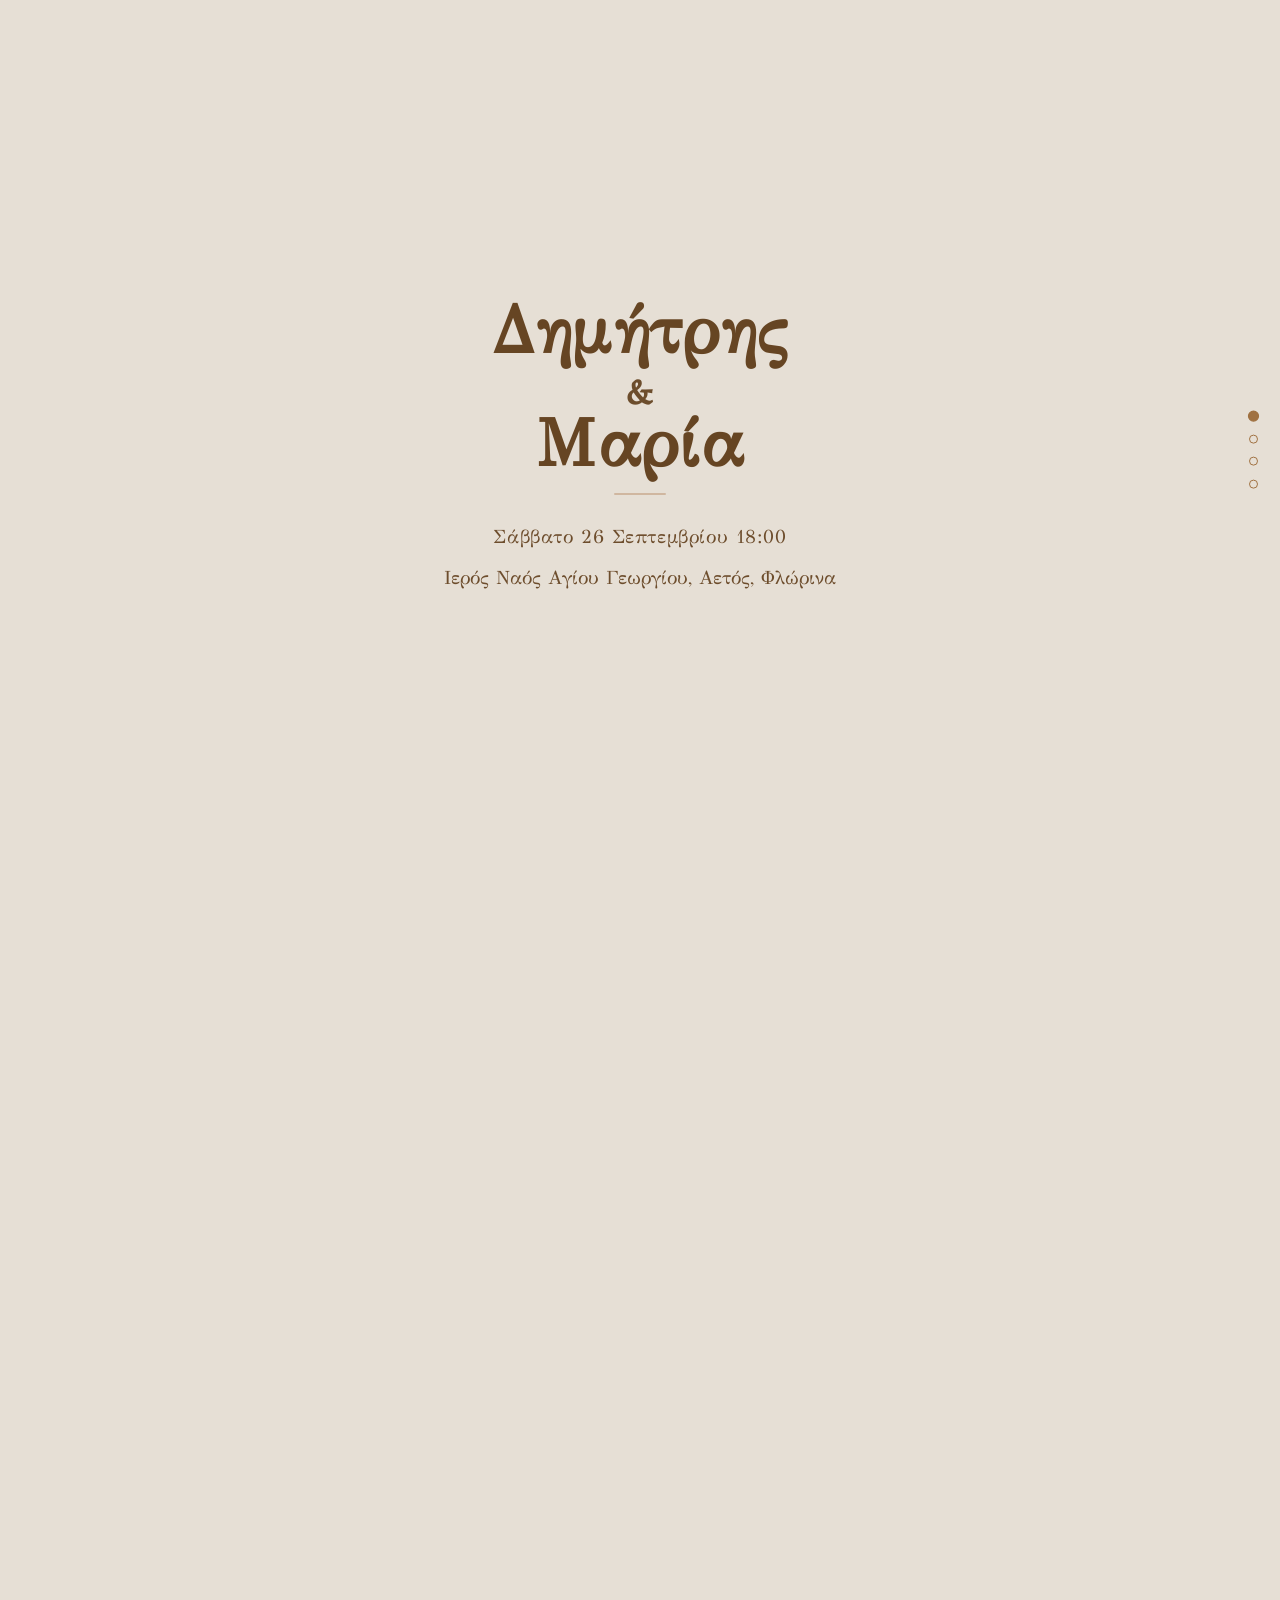
<file: index.html>
<!DOCTYPE html>
<html lang="el">
<head>
    <meta charset="UTF-8">
    <meta name="viewport" content="width=device-width, initial-scale=1.0">
    <title>Γάμος Δημήτρη & Μαρίας</title>

    <link rel="icon" href="https://raw.githubusercontent.com/jimvla/wedding-invitation/production/main/_images/favicon.svg" type="image/svg+xml">

    <meta name="description" content="Σάββατο 26 Σεπτεμβρίου 2026, 18:00 — Ιερός Ναός Αγίου Γεωργίου, Αετός, Φλώρινα. Θα χαρούμε να γιορτάσετε μαζί μας.">

    <meta property="og:type" content="website">
    <meta property="og:title" content="Γάμος Δημήτρη & Μαρίας">
    <meta property="og:description" content="Σάββατο 26 Σεπτεμβρίου 2026, 18:00 — Ιερός Ναός Αγίου Γεωργίου, Αετός, Φλώρινα">
    <meta property="og:image" content="https://raw.githubusercontent.com/jimvla/wedding-invitation/production/main/_images/page1.png">

    <meta name="twitter:card" content="summary_large_image">
    <meta name="twitter:title" content="Γάμος Δημήτρη & Μαρίας">
    <meta name="twitter:description" content="Σάββατο 26 Σεπτεμβρίου 2026, 18:00 — Ιερός Ναός Αγίου Γεωργίου, Αετός, Φλώρινα">

    <link rel="stylesheet" href="https://fonts.googleapis.com/css2?family=GFS+Didot&display=swap">
    <link rel="stylesheet" href="styles.css">
</head>
<body>
    <main>

    <!-- Σελίδα 1: Εισαγωγή -->
    <section id="page-hero" class="reveal-section">
        <!-- Optional: drop a photo of the two of you here for a soft full-bleed backdrop.
             Uncomment and set the src once you have an image hosted (e.g. in your repo's _images folder):
        <div class="hero-photo" style="background-image:url('_images/couple.jpg');"></div>
        -->
        <div class="content text-content reveal-target">
            <h1 class="names-block">
                <span class="name-line">Δημήτρης</span>
                <span class="name-line amp">&amp;</span>
                <span class="name-line">Μαρία</span>
            </h1>
            <p class="date">Σάββατο 26 Σεπτεμβρίου 18:00</p>
            <p class="venue">Ιερός Ναός Αγίου Γεωργίου, Αετός, Φλώρινα</p>
            <div class="countdown" id="countdown" aria-live="polite">
                <div class="countdown-item"><span class="countdown-num" data-unit="days">00</span><span class="countdown-label">ημέρες</span></div>
                <div class="countdown-item"><span class="countdown-num" data-unit="hours">00</span><span class="countdown-label">ώρες</span></div>
                <div class="countdown-item"><span class="countdown-num" data-unit="minutes">00</span><span class="countdown-label">λεπτά</span></div>
            </div>
        </div>
    </section>

    <!-- Σελίδα 2: Λεπτομέρειες -->
    <section id="page-details" class="reveal-section">

        <div class="content text-content reveal-target">
            <p>Θα χαρούμε να παρευρεθείτε στο γάμο μας το Σάββατο 26 Σεπτεμβρίου στις 18:00 στον Ιερό Ναό Αγίου Γεωργίου στον Αετό Φλώρινας.</p>
            <hr class="section-divider">
            <div class="family-group">
                <h3>Οικογένειες</h3>
                <p>Βλάχος Γεώργιος — Πανταζή Αικατερίνη</p>
                <p>Ρόμπης Λάζαρος — Τάγκα Ελένη</p>
            </div>
            <div class="family-group">
                <h3>Κουμπάροι</h3>
                <p>Χρυσανθίδης Γεώργιος</p>
                <p>Αρτοποιού Ελένη</p>
            </div>
            <hr class="section-divider">
            <p>Θα ακολουθήσει δεξίωση στο κέντρο Ioannou Resort στην Πτολεμαϊδα. (Αίθουσα Theasis)</p>
            <hr class="section-divider">
            <p>Παρακαλούμε ενημερώστε μας σε περίπτωση απουσίας σας έως 16/09</p>
            <div class="contact-phones">
                <div class="contact-person">
                    <span class="muted">Δημήτρης</span>
                    <a href="tel:+306957257279">6957257279</a>
                </div>
                <div class="contact-person">
                    <span class="muted">Μαρία</span>
                    <a href="tel:+306948338428">6948338428</a>
                </div>
            </div>

             <div class="calendar-links">
                <a class="calendar-btn" href="https://calendar.google.com/calendar/render?action=TEMPLATE&text=%CE%93%CE%AC%CE%BC%CE%BF%CF%82%20%CE%94%CE%B7%CE%BC%CE%AE%CF%84%CF%81%CE%B7%20%26%20%CE%9C%CE%B1%CF%81%CE%AF%CE%B1%CF%82%20%F0%9F%92%8D&dates=20260926T150000Z/20260926T200000Z&details=%CE%A3%CE%B1%CF%82%20%CF%80%CE%B5%CF%81%CE%B9%CE%BC%CE%AD%CE%BD%CE%BF%CF%85%CE%BC%CE%B5%20%CF%83%CF%84%CE%BF%CE%BD%20%CE%B3%CE%AC%CE%BC%CE%BF%20%CE%BC%CE%B1%CF%82%21%0A%0A%CE%94%CE%B5%CE%AF%CF%84%CE%B5%20%CF%8C%CE%BB%CE%B5%CF%82%20%CF%84%CE%B9%CF%82%20%CE%BB%CE%B5%CF%80%CF%84%CE%BF%CE%BC%CE%AD%CF%81%CE%B5%CE%B9%CE%B5%CF%82%20%CF%83%CF%84%CE%B7%CE%BD%20%CF%80%CF%81%CF%8C%CF%83%CE%BA%CE%BB%CE%B7%CF%83%CE%B7%3A%0Ahttps%3A%2F%2Fdimitris-maria-wedding.pages.dev&location=%CE%99%CE%B5%CF%81%CF%8C%CF%82%20%CE%9D%CE%B1%CF%8C%CF%82%20%CE%91%CE%B3%CE%AF%CE%BF%CF%85%20%CE%93%CE%B5%CF%89%CF%81%CE%B3%CE%AF%CE%BF%CF%85%2C%20%CE%91%CE%B5%CF%84%CF%8C%CF%82%2C%20%CE%A6%CE%BB%CF%8E%CF%81%CE%B9%CE%BD%CE%B1">
                    Προσθήκη στο Ημερολόγιο
                </a>
            </div>
        </div> 
        
    </section>

    <!-- Σελίδα 3: Τοποθεσίες Μυστηρίου & Δεξίωσης -->
    <section id="page-locations" class="reveal-section">
        <div class="content location-content reveal-target">
            
            <div class="location-group">
                <!-- Χάρτης Μυστηρίου -->
                <div class="map-container">
                    <h3>Τοποθεσία Μυστηρίου</h3>
                    <iframe src="https://www.google.com/maps/embed?pb=!1m18!1m12!1m3!1d3026.5775554117613!2d21.54932487746202!3d40.66124167140144!2m3!1f0!2f0!3f0!3m2!1i1024!2i768!4f13.1!3m3!1m2!1s0x135769002025853d%3A0xc2af8d8899106029!2zzpnOtc-Bz4zPgiDOnc6xz4zPgiDOkc6zzq_Ov8-FIM6TzrXPic-BzrPOr86_z4UsIM6RzrXPhM-Mz4I!5e0!3m2!1sel!2sgr!4v1786450552869!5m2!1sel!2sgr" style="border:0;" allowfullscreen="" loading="lazy" referrerpolicy="strict-origin-when-cross-origin"></iframe>
                </div>

                <!-- Χάρτης Δεξίωσης -->
                <div class="map-container">
                    <h3>Τοποθεσία Δεξίωσης</h3>
                    <iframe src="https://www.google.com/maps/embed?pb=!1m18!1m12!1m3!1d3031.6975035644036!2d21.666709977459014!3d40.54827177141888!2m3!1f0!2f0!3f0!3m2!1i1024!2i768!4f13.1!3m3!1m2!1s0x13577ce9659e2363%3A0x51809c080eb1069a!2sIoannou%20Resort%20Hotel!5e0!3m2!1sel!2sgr!4v1786450611040!5m2!1sel!2sgr" style="border:0;" allowfullscreen="" loading="lazy" referrerpolicy="strict-origin-when-cross-origin"></iframe>
                </div>
            </div>

        </div>
    </section>

    <section id="page-upload" class="reveal-section">
        <div class="content text-content reveal-target">
            <h2>Φωτογραφίες Γάμου</h2>
            <p>Θα χαρούμε να μοιραστείτε μαζί μας τις φωτογραφίες σας από το γάμο μας!</p>
            <p>Πατήστε παρακάτω για να τις ανεβάσετε.</p>
            <p style="margin-top: 1.4rem;">
                <a class="upload-action-btn" href="upload.html" style="display:inline-block; width:auto; text-decoration:none;">Μεταφόρτωση Φωτογραφιών</a>
            </p>
        </div>
    </section>

    </main>

    <!-- Πλοήγηση σελίδων (κουκκίδες) -->
    <nav class="page-dots" aria-label="Πλοήγηση σελίδων">
        <a href="#page-hero" class="dot" data-target="page-hero" aria-label="Εισαγωγή"></a>
        <a href="#page-details" class="dot" data-target="page-details" aria-label="Λεπτομέρειες"></a>
        <a href="#page-locations" class="dot" data-target="page-locations" aria-label="Τοποθεσίες"></a>
        <a href="#page-upload" class="dot" data-target="page-upload" aria-label="Ανέβασμα Φωτογραφιών"></a>
    </nav>

    <script src="script.js"></script>
</body>
</html>
</file>
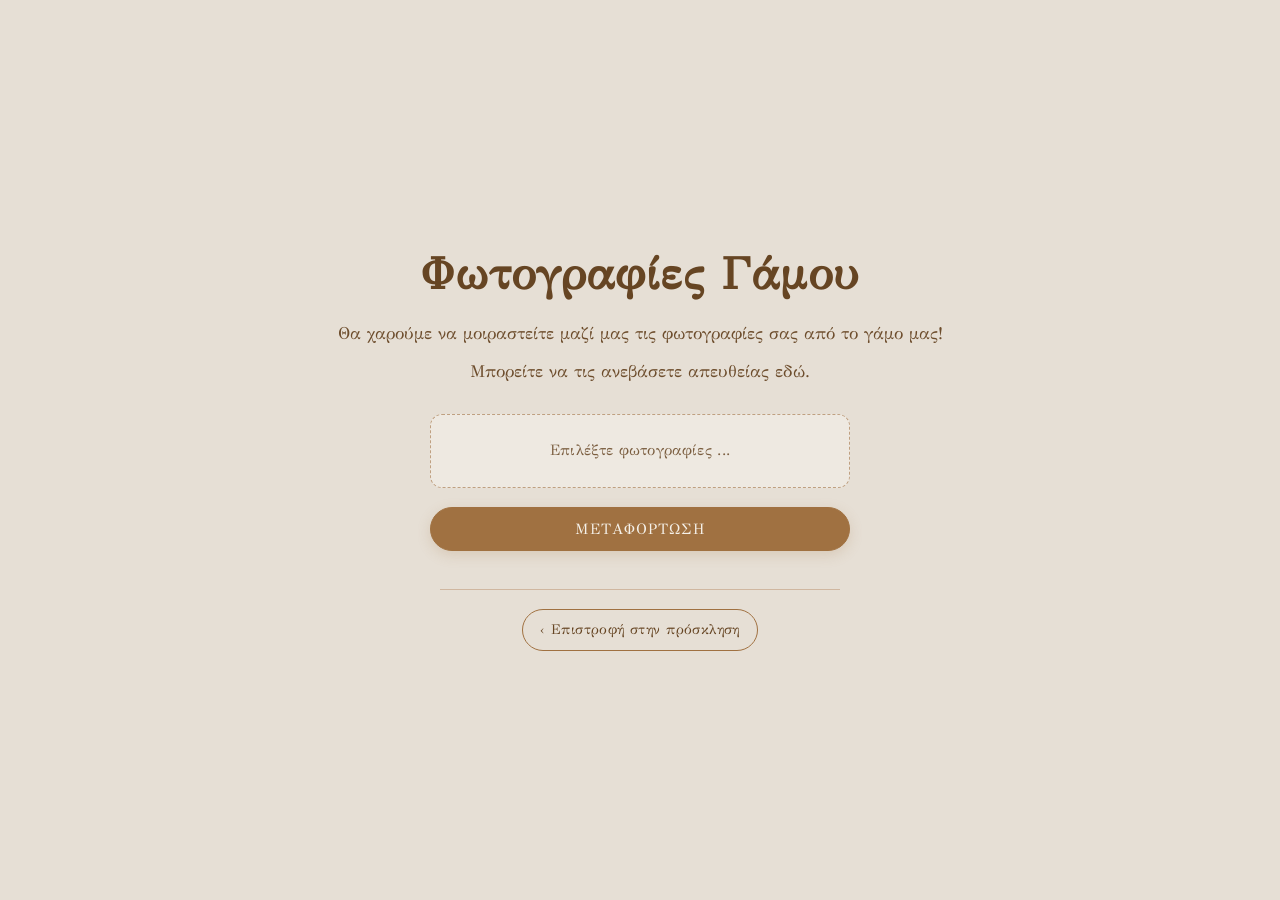
<file: upload.html>
<!DOCTYPE html>
<html lang="el">
<head>
    <meta charset="UTF-8">
    <meta name="viewport" content="width=device-width, initial-scale=1.0">
    <title>Ανέβασμα Φωτογραφιών | Γάμος Δημήτρη & Μαρίας</title>

    <link rel="icon" href="https://raw.githubusercontent.com/jimvla/wedding-invitation/production/main/_images/favicon.svg" type="image/svg+xml">

    <meta name="description" content="Μοιραστείτε τις φωτογραφίες σας από το γάμο του Δημήτρη & της Μαρίας.">

    <meta property="og:type" content="website">
    <meta property="og:title" content="Φωτογραφίες Γάμου | Δημήτρης & Μαρία">
    <meta property="og:description" content="Μοιραστείτε τις φωτογραφίες σας από το γάμο μας.">
    <meta property="og:image" content="https://raw.githubusercontent.com/jimvla/wedding-invitation/production/main/_images/page1.png">

    <link rel="stylesheet" href="https://fonts.googleapis.com/css2?family=GFS+Didot&display=swap">
    <link rel="stylesheet" href="styles.css">
</head>
<body>
    <main>
        <section id="page-upload" class="reveal-section">
            <div class="content text-content reveal-target">
                <h2>Φωτογραφίες Γάμου</h2>
                <p>Θα χαρούμε να μοιραστείτε μαζί μας τις φωτογραφίες σας από το γάμο μας!</p>
                <p>Μπορείτε να τις ανεβάσετε απευθείας εδώ.</p>

                <div class="upload-section-container">
                    <div class="file-upload-wrapper">
                        <span class="file-upload-text" id="fileChosenText">Επιλέξτε φωτογραφίες ...</span>
                        <input type="file" id="photoInput" multiple accept="image/*">
                    </div>
                    <!-- Η μπάρα προόδου (κρυφή αρχικά) -->
                    <div class="upload-progress-container" id="uploadProgressContainer" style="display: none;">
                        <div class="upload-progress-bar" id="uploadProgressBar"></div>
                    </div>
                    <button id="uploadBtn" class="upload-action-btn">Μεταφόρτωση</button>
                    <div id="uploadStatus" class="upload-status"></div>
                </div>

                <hr class="section-divider">
                <p><a class="calendar-btn" href="index.html">‹ Επιστροφή στην πρόσκληση</a></p>
            </div>
        </section>
    </main>

    <script src="upload.js"></script>
</body>
</html>
</file>
<file: styles.css>
:root {
    color-scheme: light;
    font-family: 'GFS Didot', Georgia, 'Times New Roman', serif;
    scroll-behavior: smooth;
    --base-font-size: 18px;
    --text-color: #664523;
    --accent: #a07141;
    --muted: rgba(102, 69, 35, 0.85);
}

* {
    box-sizing: border-box;
}

html, body {
    margin: 0;
    min-height: 100%;
    background: #e6dfd5;
    color: var(--text-color);
    overflow-x: hidden;
}

body {
    font-size: var(--base-font-size);
    overflow-y: scroll;
    scroll-snap-type: y mandatory;
    position: relative;
    -webkit-font-smoothing: antialiased;
    -moz-osx-font-smoothing: grayscale;
}

main {
    position: relative;
    min-height: 100vh;
}

main::before {
    content: "";
    position: fixed;
    left: -30vw;
    top: -8vh;
    width: 80vw;
    height: 80vw;
    z-index: 0;
    pointer-events: none;
    background-image: url('https://raw.githubusercontent.com/jimvla/wedding-invitation/production/main/_images/floral.png');
    background-size: contain;
    background-repeat: no-repeat;
    transform: rotate(165deg) translateY(calc(var(--scrollY, 0) * 0.06px));
    opacity: 0.33;
    transition: transform 0.1s linear;
}

section {
    position: relative;
    min-height: 100vh;
    height: 100vh;
    width: 100%;
    display: flex;
    align-items: center;
    justify-content: center;
    scroll-snap-align: start;
    scroll-snap-stop: always;
    padding: 2.5rem 0;
    overflow: hidden;
}

.content {
    position: relative;
    z-index: 1;
    width: 100%;
    max-width: 1080px;
    padding: 28px;
}

.reveal-target {
    opacity: 0;
    transform: translateY(32px) scale(0.97);
    transition: opacity 0.9s ease, transform 0.9s ease;
}

.reveal-target.is-visible {
    opacity: 1;
    transform: translateY(0) scale(1);
}

@media (prefers-reduced-motion: reduce) {
    .reveal-target {
        transition: none;
        opacity: 1;
        transform: none;
    }
}

.text-content {
    background: transparent;
    padding: 1.75rem 1.5rem;
    max-width: 920px;
    margin: 0 1rem;
    text-align: center;
    color: var(--text-color);
    font-size: 1.05rem;
    line-height: 1.6;
}

.text-content > * {
    margin-left: auto;
    margin-right: auto;
}

.text-content .muted {
    opacity: 0.95;
    margin-bottom: 0.25rem;
    color: var(--muted);
    font-variant: small-caps;
    letter-spacing: 0.12em;
}

.text-content h1,
.text-content h2,
.text-content h3 {
    color: var(--text-color);
    margin: 0 0 16px;
    letter-spacing: 0.02em;
}

.text-content h1 {
    font-size: clamp(2.4rem, 7vw, 5rem);
    margin-bottom: 0.25rem;
}

.text-content h2 {
    font-size: clamp(1.6rem, 4vw, 2.8rem);
    margin-bottom: 0.5rem;
}

.text-content h1::after {
    content: "";
    display: block;
    width: 52px;
    height: 2px;
    margin: 1rem auto 0;
    background: rgba(166, 109, 65, 0.35);
    border-radius: 1px;
}

.text-content h3 {
    font-size: 1.05rem;
    margin-top: 1rem;
}

.text-content p {
    margin: 0.6rem 0;
    line-height: 1.65;
    color: rgba(102, 69, 35, 0.95);
    max-width: 64ch;
    margin-left: auto;
    margin-right: auto;
}

.section-divider {
    border: none;
    height: 1px;
    background: rgba(166, 109, 65, 0.35);
    margin: 1.2rem auto;
    width: 60%;
    max-width: 400px;
}

.family-group {
    margin: 1rem auto;
    max-width: 36rem;
}

.family-group h3,
.family-group p {
    text-align: center;
}

.names-block {
    line-height: 1;
}

.names-block .name-line {
    display: block;
    font-size: clamp(2.8rem, 7vw, 4.2rem);
}

.names-block .amp {
    display: block;
    font-size: clamp(1.4rem, 5vw, 2.2rem);
    opacity: 0.95;
    margin: 0.7rem 0 0;
}

.text-content .date {
    display: block;
    margin-top: 1.6rem;
    font-size: 1.2rem;
    /* color: var(--muted); */
    letter-spacing: 0.03em;
}

.text-content .venue {
    display: block;
    margin-top: 0.45rem;
    font-size: 1.2rem;
}

.text-content .rsvp {
    margin-top: 1rem;
    font-size: 0.95rem;
    color: var(--muted);
}

.calendar-links {
    display: flex;
    flex-wrap: wrap;
    justify-content: center;
    gap: 0.75rem;
    margin-top: 1.4rem;
}

.calendar-btn {
    display: inline-block;
    padding: 0.55rem 1.1rem;
    border: 1px solid var(--accent);
    border-radius: 999px;
    color: var(--text-color);
    text-decoration: none;
    font-size: 0.85rem;
    letter-spacing: 0.03em;
    transition: background 0.25s ease, color 0.25s ease;
}

.calendar-btn:hover,
.calendar-btn:focus-visible {
    background: var(--accent);
    color: #f5f1e9;
}

.contact-phones {
    display: flex;
    justify-content: center;
    gap: 3rem; /* Κενό ανάμεσα στα δύο τηλέφωνα */
    margin: 1.5rem 0;
}

.contact-person {
    display: flex;
    flex-direction: column;
    align-items: center;
}

.contact-person a {
    color: var(--text-color);
    text-decoration: none;
    font-size: 1.2rem;
    margin-top: 0.2rem;
}

.contact-person .muted {
    font-family: 'Cormorant Garamond', serif;
    font-style: italic;
    font-variant: normal; /* Απενεργοποιεί τα μικρά κεφαλαία */
    font-size: 1.3rem;
    letter-spacing: 0.02em; /* Επαναφέρει το φυσιολογικό κενό */
    color: var(--accent);
}

/* Για να μπαίνουν το ένα κάτω από το άλλο σε πολύ μικρές οθόνες */
@media (max-width: 420px) {
    .contact-phones {
        flex-direction: column;
        gap: 1.5rem;
    }
}

.content.location-content {
    background: transparent;
    padding: 1.5rem 1rem;
}

.map-container {
    margin-top: 24px;
    background: transparent;
    border-radius: 14px;
    overflow: hidden;
    width: 100%;
    max-width: 640px;
    margin-left: auto;
    margin-right: auto;
    padding: 12px 16px;
}

iframe {
    width: 100%;
    aspect-ratio: 4 / 3;
    border: 0;
    display: block;
}

.map-container h3 {
    margin: 0 0 12px;
    color: var(--accent);
    font-family: 'Cormorant Garamond', serif;
    font-size: 1.5rem;
    font-style: italic;
    font-weight: 500;
    line-height: 1.05;
    text-align: center;
}

@media (max-width: 800px) {
    /* ΝΕΟΣ ΚΩΔΙΚΑΣ: Απενεργοποίηση του scroll snapping στα κινητά */
    body {
        scroll-snap-type: none;
    }
    
    section {
        min-height: auto;
        height: auto;
        padding: 4rem 0;
    }

    /* ΝΕΟΣ ΚΩΔΙΚΑΣ: Κρατάει την 1η οθόνη στο 100% του ύψους της συσκευής */
    section:first-of-type {
        min-height: 100dvh; 
        height: 100dvh;
    }

    .text-content {
        padding: 1.4rem 1.2rem;
        margin: 0 0.85rem;
    }
}

@media (max-width: 420px) {
    .text-content h1 {
        font-size: clamp(2rem, 9vw, 3.6rem);
    }

    .text-content {
        padding: 1.25rem;
    }
}

@media (max-width: 420px) {
    .text-content h1 {
        font-size: clamp(2rem, 9vw, 3.6rem);
    }

    .text-content {
        padding: 1.25rem;
    }
}

/* ---------- Countdown ---------- */
.countdown {
    display: flex;
    justify-content: center;
    gap: 1.6rem;
    margin-top: 2rem;
}

.countdown-item {
    display: flex;
    flex-direction: column;
    align-items: center;
    min-width: 3.2rem;
}

.countdown-num {
    font-size: clamp(1.6rem, 4vw, 2.2rem);
    color: var(--accent);
    line-height: 1;
}

.countdown-label {
    margin-top: 0.35rem;
    font-size: 0.7rem;
    letter-spacing: 0.08em;
    text-transform: uppercase;
    color: var(--muted);
    font-variant: small-caps;
}

/* ---------- Page navigation dots ---------- */
.page-dots {
    position: fixed;
    right: 1.4rem;
    top: 50%;
    transform: translateY(-50%);
    display: flex;
    flex-direction: column;
    gap: 0.85rem;
    z-index: 5;
}

.page-dots .dot {
    width: 9px;
    height: 9px;
    border-radius: 50%;
    border: 1px solid var(--accent);
    background: transparent;
    transition: background 0.3s ease, transform 0.3s ease;
}

.page-dots .dot.active {
    background: var(--accent);
    transform: scale(1.25);
}

.page-dots .dot:focus-visible {
    outline: 2px solid var(--accent);
    outline-offset: 3px;
}

@media (max-width: 800px) {
    .page-dots {
        display: none;
    }
}

/* ---------- Optional hero photo backdrop ----------
   Uncomment the .hero-photo div in index.html and set its background-image to use this. */
.hero-photo {
    position: absolute;
    inset: 0;
    background-size: cover;
    background-position: center;
    opacity: 0.16;
    z-index: 0;
}

/* ---------- Upload Section & Custom Input Styling ---------- */

.upload-section-container {
    display: flex;
    flex-direction: column;
    align-items: center;
    gap: 1.2rem;
    margin-top: 1.8rem;
    width: 100%;
    max-width: 420px;
    margin-left: auto;
    margin-right: auto;
}

/* Custom File Input Box (Επιλογή αρχείων) */
.file-upload-wrapper {
    position: relative;
    width: 100%;
    cursor: pointer;
    text-align: center;
    border: 1px dashed rgba(160, 113, 65, 0.6);
    border-radius: 12px;
    padding: 1.4rem 1rem;
    background: rgba(250, 247, 242, 0.4);
    transition: background 0.25s ease, border-color 0.25s ease;
}

.file-upload-wrapper:hover {
    background: rgba(250, 247, 242, 0.8);
    border-color: var(--accent);
}

.file-upload-wrapper input[type="file"] {
    position: absolute;
    inset: 0;
    opacity: 0;
    width: 100%;
    height: 100%;
    cursor: pointer;
}

.file-upload-text {
    font-size: 0.95rem;
    color: var(--muted);
    letter-spacing: 0.02em;
    pointer-events: none;
}

/* Primary Action Button (Κουμπί μεταφόρτωσης) */
.upload-action-btn {
    display: inline-block;
    width: 100%;
    padding: 0.75rem 1.5rem;
    background: var(--accent);
    border: 1px solid var(--accent);
    border-radius: 999px;
    color: #f5f1e9;
    text-decoration: none;
    font-size: 0.95rem;
    font-family: inherit;
    letter-spacing: 0.06em;
    text-transform: uppercase;
    cursor: pointer;
    transition: background 0.25s ease, transform 0.2s ease, box-shadow 0.25s ease;
    box-shadow: 0 4px 14px rgba(160, 113, 65, 0.2);
}

.upload-action-btn:hover,
.upload-action-btn:focus-visible {
    background: #8b5f33;
    border-color: #8b5f33;
    transform: translateY(-1px);
    box-shadow: 0 6px 18px rgba(160, 113, 65, 0.3);
}

.upload-action-btn:active {
    transform: translateY(0);
}

/* ---------- Progress Bar ---------- */
.upload-progress-container {
    width: 100%;
    height: 6px;
    background: rgba(160, 113, 65, 0.15);
    border-radius: 999px;
    overflow: hidden;
    margin-top: 0.4rem;
}

.upload-progress-bar {
    width: 0%;
    height: 100%;
    background: var(--accent);
    border-radius: 999px;
    transition: width 0.3s ease;
}
</file>
